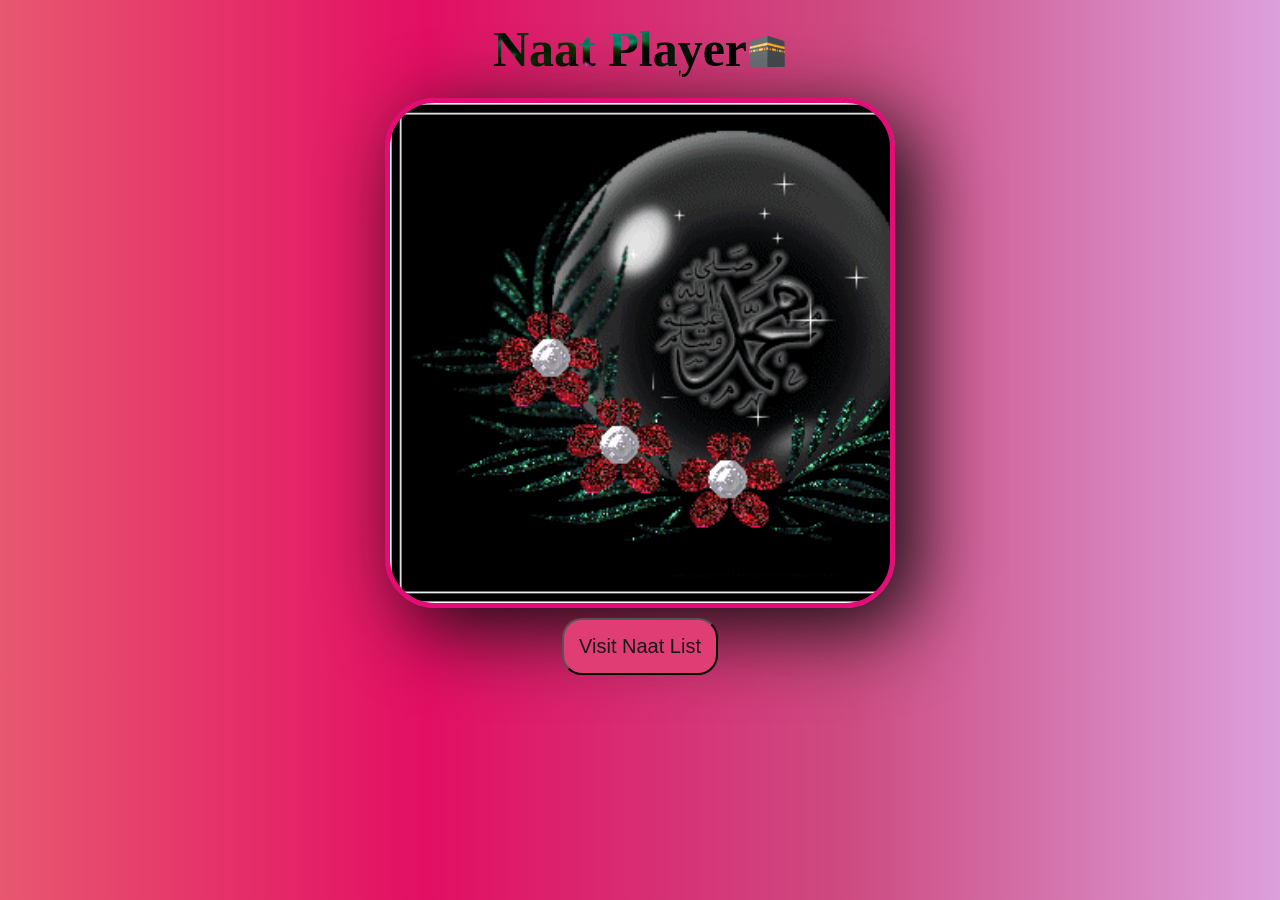
<file: index.html>
<!DOCTYPE html>
<html lang="en">
<head>
    <meta charset="UTF-8">
    <meta name="viewport" content="width=device-width, initial-scale=1.0">
    <title>Music Player Naat 🕋</title>
     <link rel="shortcut icon" href="./images/music icon.png" type="image/x-icon">
     <link rel="stylesheet" href="style.css">
</head>
<body>
    
     <div class="header">
  <h1 class="heading">Naat Player</h1>
  <h1>🕋</h1>
   </div>

   <div class="container">
     <a class="button" href="./naat.html" target="_blank">
             <div class="back"></div>
        </a>
    </div>
        
    <div class="container">
       <a class="button" href="./naat.html" target="_blank">
            <button class="visit">Visit Naat List</button>
        </a>
   </div>
</body>
</html>
</file>
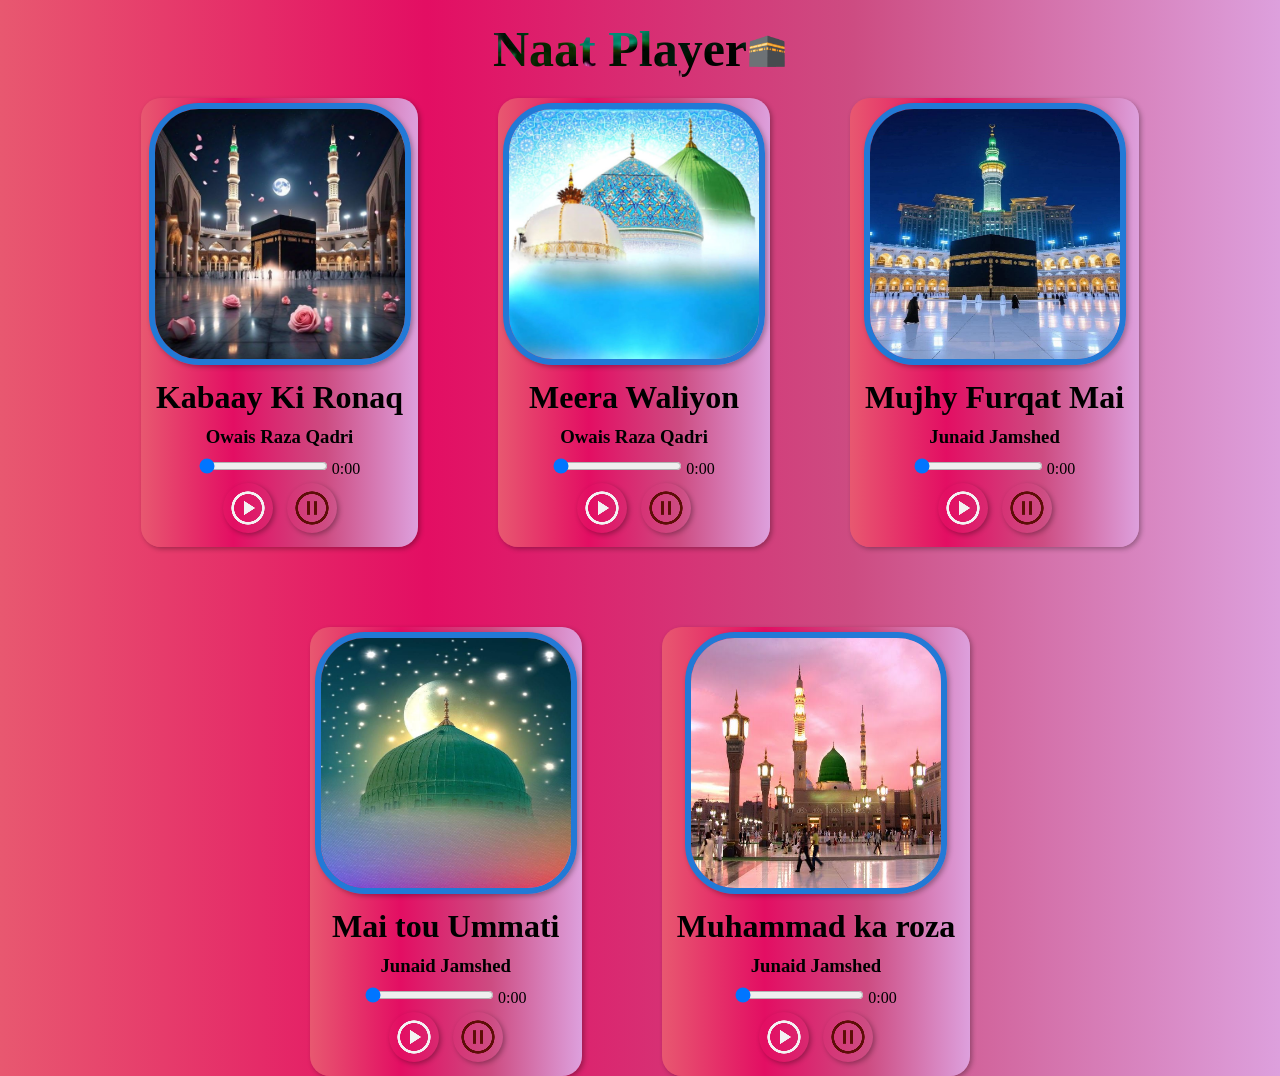
<file: naat.html>
<!DOCTYPE html>
<html lang="en">
<head>
    <meta charset="UTF-8">
    <meta name="viewport" content="width=device-width, initial-scale=1.0">
    <title>Music Player Naat 🕋</title>
    <link rel="shortcut icon" href="./images/music icon.png" type="image/x-icon">
    <link rel="stylesheet" href="naat.css">
</head>
<body>

   <div class="header">
  <h1 class="heading">Naat Player</h1>
  <h1>🕋</h1>
   </div>
   
    <div class="container">

      <!-- card 1 -->
          <div class="player">
            <img src="./images/background1.jpg" class="background">
            <h1  class="content">Kabaay Ki Ronaq</h1>
            <h3  class="content"> Owais Raza Qadri</h3>
           <input type="range" class="progress" id="progress1" value="0" max="100">
             <span class="time" id="time1">0:00</span>

            <div class="buttons">
               <img src="./images/play.png" id="play1" class="btn">
               <img src="./images/pause.png" id="pause1" class="btn">
            </div>
        </div>

        <!-- card 2 -->
           <div class="player">
            <img src="./images/background2.jpg" class="background">
            <h1 class="content" >Meera Waliyon</h1>
            <h3 class="content"> Owais Raza Qadri  </h3>
          <input type="range" class="progress" id="progress2" value="0" max="100">
             <span class="time" id="time2">0:00</span>

            <div class="buttons">
               <img src="./images/play.png" id="play2" class="btn">
               <img src="./images/pause.png" id="pause2" class="btn">
            </div>
        </div>


        <!-- card 3 -->
           <div class="player">
            <img src="./images/background3.jpg" class="background">
            <h1  class="content">Mujhy Furqat Mai</h1>
            <h3  class="content">Junaid Jamshed</h3>
            <input type="range" class="progress" id="progress3" value="0" max="100">
             <span class="time" id="time3">0:00</span>

            <div class="buttons">
               <img src="./images/play.png" id="play3" class="btn">
               <img src="./images/pause.png" id="pause3" class="btn">
            </div>
        </div>



         <!-- card 4 -->
        <div class="player">
            <img src="./images/background4.jpg" class="background">
            <h1 class="content">Mai tou Ummati</h1>
            <h3 class="content">Junaid Jamshed</h3>
            <input type="range" class="progress" id="progress4" value="0" max="100">
             <span class="time" id="time4">0:00</span>

            <div class="buttons">
               <img src="./images/play.png" id="play4" class="btn">
               <img src="./images/pause.png" id="pause4" class="btn">
            </div>
        </div>
   
 
    <!-- card 5 -->
          <div class="player">
            <img src="./images/background5.jpg" class="background">
            <h1  class="content">Muhammad ka roza</h1>
            <h3  class="content">Junaid Jamshed</h3>
           <input type="range" class="progress" id="progress5" value="0" max="100">
             <span class="time" id="time5">0:00</span>

            <div class="buttons">
               <img src="./images/play.png" id="play5" class="btn">
               <img src="./images/pause.png" id="pause5" class="btn">
            </div>
        </div>

    </div>


    <script src="app.js"></script>
</body>
</html>
</file>
<file: style.css>
*{
    padding: 0;
    margin: 0;

}
body{
     background-image: linear-gradient(to right , rgb(232, 88, 112) , rgb(227, 14, 99) ,
     rgb(205, 76, 130), plum);
}
.header{
    display: flex;
    align-items: center;
    justify-content: center;
    margin-top: 20px;
    margin-bottom: 20px;
}
.heading{
    font-size: 50px;
    text-align: center;
    background-image: url("./images/flower.jpeg");
    background-clip: text;
    color: transparent;
}
.container{
    display: flex;
    justify-content: center;
    align-items: center;
}
.back{
    background-image: url(./images/backgroundgif.gif);
    background-size: cover;
    width: 500px;
    height: 500px;
    border-radius: 50px;
    box-shadow: 20px 20px 80px rgb(14, 14, 14);
      border: 5px solid rgb(228, 13, 120);
}
.back:hover{
    background-image: url(./images/background2gif.gif);
    background-size: cover;
    cursor: pointer;
     box-shadow: 20px 20px 80px rgb(20, 20, 20);
     border: 5px solid rgb(228, 13, 120) ;
}
.button{
    text-decoration: none;
}
.visit{
    font-size: 20px;
    font-family: sans-serif;
    display: flex;
    justify-content: center;
    text-align: center;
    background-color: rgb(223, 61, 115);
    color: rgb(24, 24, 24);
    padding: 15px;
   border-radius: 20px;
   margin-top: 10px;
}
.visit:hover{
  background-color: rgb(14, 14, 14);
  color: aliceblue;
  cursor: pointer;
  text-decoration: none;
}
</file>
<file: naat.css>
*{
    padding: 0;
    margin: 0;

}
body{
     background-image: linear-gradient(to right , rgb(232, 88, 112) , rgb(227, 14, 99) ,
     rgb(205, 76, 130), plum);
}
.header{
    display: flex;
    align-items: center;
    justify-content: center;
    margin-top: 20px;
    margin-bottom: 20px;
}
.heading{
    font-size: 50px;
    text-align: center;
    background-image: url("./images/flower.jpeg");
    background-clip: text;
    color: transparent;
}
.container{
    text-align: center;
    display: flex;
    flex-wrap: wrap;
    justify-content: center;
    align-items: center;
    gap: 80px;
}
.player{
    padding: 5px;
    border-radius: 20px;
    gap: 30px;
     background-image: linear-gradient(to right , rgb(232, 88, 112) , rgb(227, 14, 99) ,
     rgb(205, 76, 130), plum);
    background-size: cover;
    cursor: pointer;
     transition: transform 0.4s;
      box-shadow: 2px 2px 5px rgba(0,0,0,0.3);
}
.player:hover{
    transform: scale(1.03);
     box-shadow: 2px 2px 5px rgba(0,0,0,0.7);
}
.background{
    width: 250px;
    height: 250px;
    border: 6px solid rgb(34, 121, 214);
    border-radius: 50px;
     box-shadow: 2px 2px 5px rgba(0,0,0,0.3);
}
.content{
    margin: 10px;
}
#progress{
    width: 60%;
    margin: 10px;
    accent-color: rgb(214, 21, 127);
}
#time{
    color: rgb(225, 22, 107);
    font-size: 15px;
}
.btn{
    border-radius: 50px;
     box-shadow: 2px 2px 5px rgba(0,0,0,0.3);
     padding: 5px;
     margin: 5px;
     transition: transform 0.4s;
}
.btn:hover{
     transform: scale(1.03);
     box-shadow: 2px 2px 5px rgba(0,0,0,0.7);
}
.btn:active{
      box-shadow: -5px 5px 20px rgba(0, 0, 0, 0.4);
}
</file>
